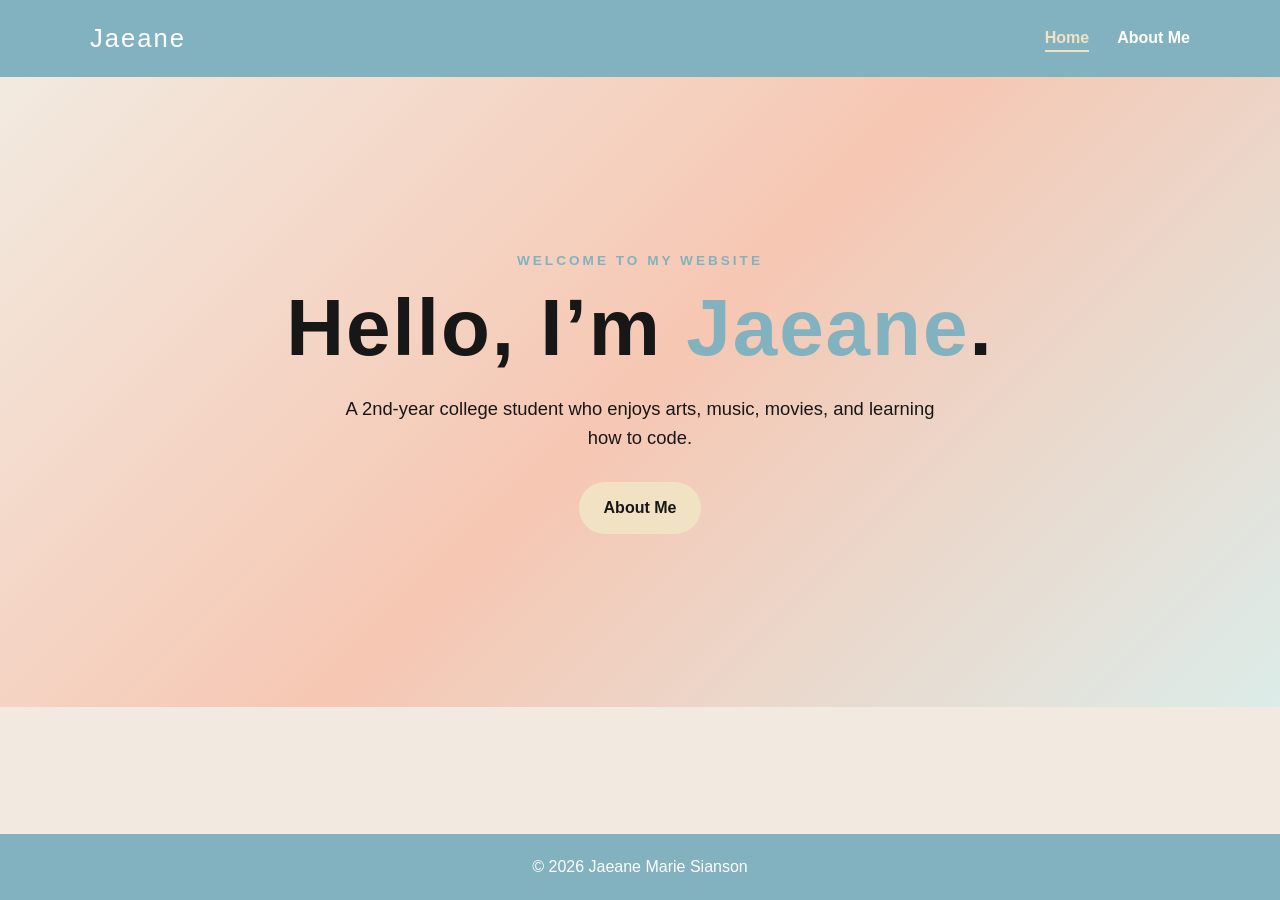
<file: index.html>
<!DOCTYPE html>
<html lang="en">
<head>
  <meta charset="UTF-8">
  <meta name="viewport" content="width=device-width, initial-scale=1.0">
  <title>Jaeane Marie Sianson | Home</title>
  <link rel="stylesheet" href="./style.css">
</head>
<body>

  <header>
    <nav class="navbar">
      <a href="./index.html" class="logo">Jaeane</a>

      <div class="links">
        <a href="./index.html" class="active">Home</a>
        <a href="./about.html">About Me</a>
      </div>
    </nav>
  </header>

  <main>
    <section class="hero">
      <div class="hero-content">
        <p class="eyebrow">WELCOME TO MY WEBSITE</p>

        <h1>Hello, I’m <span>Jaeane</span>.</h1>

        <p class="intro">
          A 2nd-year college student who enjoys arts, music, movies,
          and learning how to code.
        </p>

        <a href="./about.html" class="main-button">About Me</a>
      </div>
    </section>
  </main>

  <footer>
    <p>&copy; 2026 Jaeane Marie Sianson</p>
  </footer>

</body>
</html>
</file>
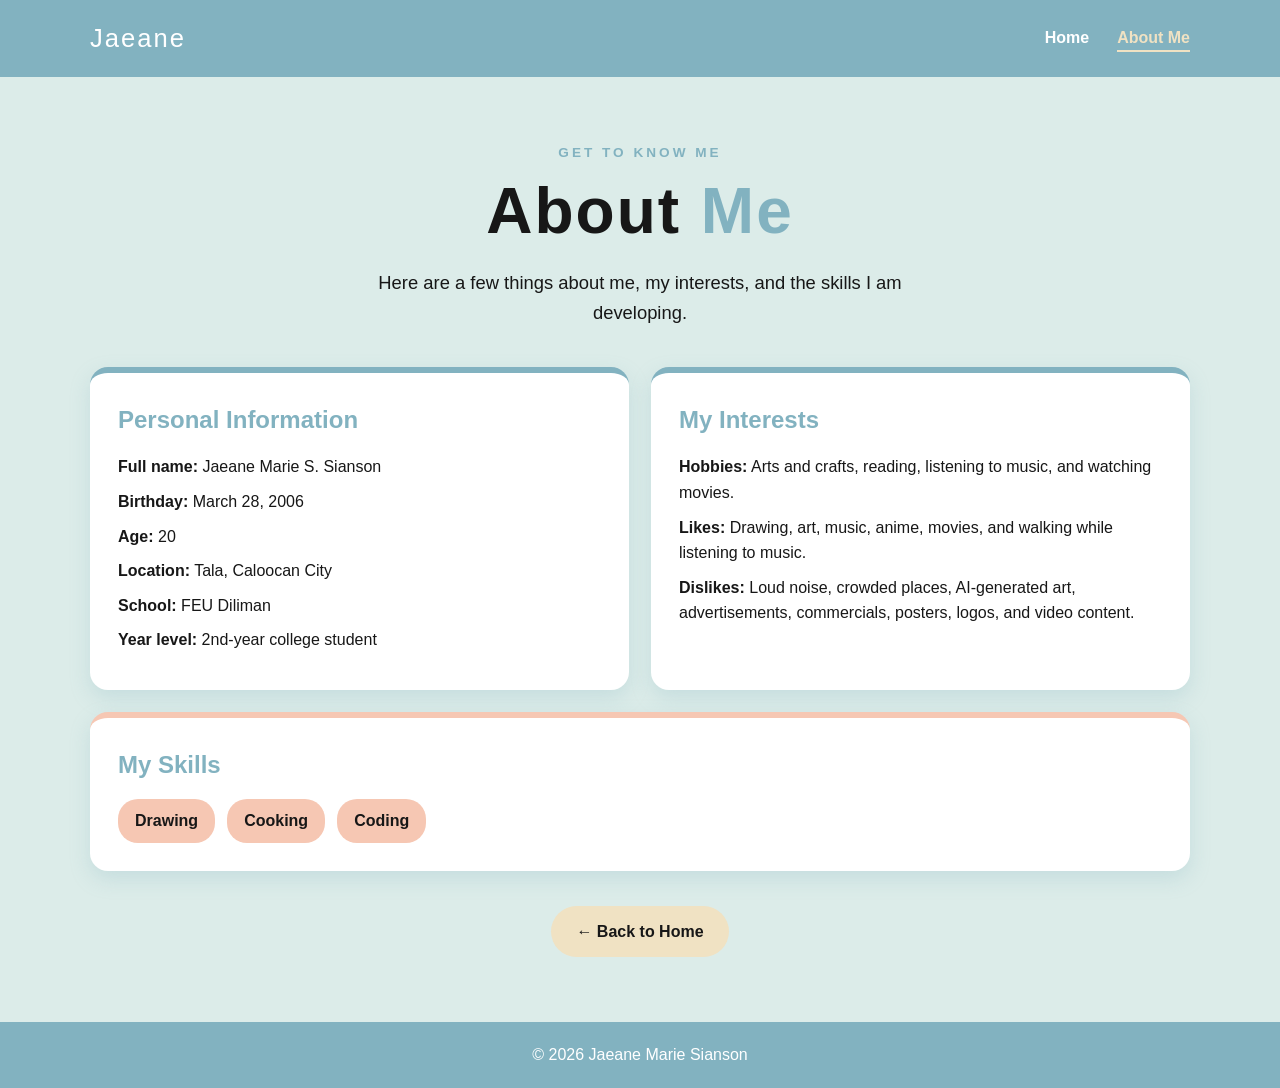
<file: about.html>
<!DOCTYPE html>
<html lang="en">
<head>
  <meta charset="UTF-8">
  <meta name="viewport" content="width=device-width, initial-scale=1.0">
  <title>About Me | Jaeane Marie Sianson</title>
  <link rel="stylesheet" href="./style.css">
</head>
<body>

  <header>
    <nav class="navbar">
      <a href="./index.html" class="logo">Jaeane</a>

      <div class="links">
        <a href="./index.html">Home</a>
        <a href="./about.html" class="active">About Me</a>
      </div>
    </nav>
  </header>

  <main class="about-page">

    <section class="about-header">
      <p class="eyebrow">GET TO KNOW ME</p>

      <h1>About <span>Me</span></h1>

      <p>
        Here are a few things about me, my interests,
        and the skills I am developing.
      </p>
    </section>

    <section class="about-flex">

      <article class="info-card">
        <h2>Personal Information</h2>

        <p><strong>Full name:</strong> Jaeane Marie S. Sianson</p>
        <p><strong>Birthday:</strong> March 28, 2006</p>
        <p><strong>Age:</strong> 20</p>
        <p><strong>Location:</strong> Tala, Caloocan City</p>
        <p><strong>School:</strong> FEU Diliman</p>
        <p><strong>Year level:</strong> 2nd-year college student</p>
      </article>

      <article class="info-card">
        <h2>My Interests</h2>

        <p>
          <strong>Hobbies:</strong>
          Arts and crafts, reading, listening to music,
          and watching movies.
        </p>

        <p>
          <strong>Likes:</strong>
          Drawing, art, music, anime, movies,
          and walking while listening to music.
        </p>

        <p>
          <strong>Dislikes:</strong>
          Loud noise, crowded places, AI-generated art,
          advertisements, commercials, posters, logos,
          and video content.
        </p>
      </article>

      <article class="info-card highlight-card">
        <h2>My Skills</h2>

        <div class="skill-list">
          <span>Drawing</span>
          <span>Cooking</span>
          <span>Coding</span>
        </div>
      </article>

    </section>

    <a href="./index.html" class="back-button">← Back to Home</a>

  </main>

  <footer>
    <p>&copy; 2026 Jaeane Marie Sianson</p>
  </footer>

</body>
</html>
</file>
<file: style.css>
:root {
  --yellow: #f0e2c3;
  --blue-light: #dcece9;
  --cream: #f2eae0;
  --peach: #f6c7b3;
  --blue-green: #c3dedd;
  --blue: #82b2c0;
  --dark: #171717;
  --white: #ffffff;
}

* {
  box-sizing: border-box;
  margin: 0;
  padding: 0;
}

body {
  min-height: 100vh;
  display: flex;
  flex-direction: column;
  font-family: "Trebuchet MS", Arial, sans-serif;
  line-height: 1.6;
  color: var(--dark);
  background: var(--cream);
}

header {
  background: var(--blue);
  padding: 18px 7%;
}

.navbar {
  max-width: 1100px;
  margin: auto;
  display: flex;
  justify-content: space-between;
  align-items: center;
  gap: 25px;
}

.logo {
  color: var(--white);
  font-family: "Arial Black", Arial, sans-serif;
  font-size: 1.6rem;
  text-decoration: none;
  letter-spacing: 2px;
}

.links {
  display: flex;
  gap: 28px;
}

.links a {
  color: var(--white);
  font-weight: bold;
  text-decoration: none;
}

.links a:hover,
.links a.active {
  color: var(--yellow);
  border-bottom: 2px solid var(--yellow);
}

main {
  flex: 1;
}

.hero {
  min-height: 70vh;
  display: flex;
  justify-content: center;
  align-items: center;
  text-align: center;
  padding: 70px 7%;
  background: linear-gradient(
    135deg,
    var(--cream),
    var(--peach),
    var(--blue-light)
  );
}

.hero-content {
  max-width: 720px;
}

.eyebrow {
  color: var(--blue);
  font-size: 0.85rem;
  font-weight: bold;
  letter-spacing: 3px;
  margin-bottom: 12px;
}

h1 {
  font-family: "Arial Black", Arial, sans-serif;
  font-size: clamp(2.5rem, 7vw, 5rem);
  line-height: 1.1;
  letter-spacing: 2px;
  margin-bottom: 22px;
}

h1 span {
  color: var(--blue);
}

.intro,
.about-header > p:last-child {
  font-size: 1.15rem;
  margin: 0 auto 30px;
  max-width: 620px;
}

.main-button,
.back-button {
  display: inline-block;
  padding: 13px 25px;
  border-radius: 30px;
  color: var(--dark);
  background: var(--yellow);
  font-weight: bold;
  text-decoration: none;
}

.main-button:hover,
.back-button:hover {
  color: var(--white);
  background: var(--blue);
}

.about-page {
  padding: 65px 7%;
  background: var(--blue-light);
}

.about-header {
  max-width: 800px;
  margin: 0 auto 40px;
  text-align: center;
}

.about-header h1 {
  font-size: clamp(2.4rem, 6vw, 4rem);
}

.about-flex {
  max-width: 1100px;
  margin: auto;
  display: flex;
  flex-wrap: wrap;
  gap: 22px;
}

.info-card {
  flex: 1 1 450px;
  padding: 28px;
  border-radius: 18px;
  background: var(--white);
  border-top: 6px solid var(--blue);
  box-shadow: 0 8px 20px rgba(130, 178, 192, 0.25);
}

.info-card h2 {
  color: var(--blue);
  margin-bottom: 15px;
}

.info-card p {
  margin: 9px 0;
}

.highlight-card {
  flex-basis: 100%;
  border-top-color: var(--peach);
}

.skill-list {
  display: flex;
  flex-wrap: wrap;
  gap: 12px;
}

.skill-list span {
  padding: 9px 17px;
  border-radius: 20px;
  color: var(--dark);
  background: var(--peach);
  font-weight: bold;
}

.back-button {
  display: block;
  width: fit-content;
  margin: 35px auto 0;
}

footer {
  padding: 20px;
  color: var(--white);
  background: var(--blue);
  text-align: center;
}

@media (max-width: 650px) {
  .navbar {
    flex-direction: column;
  }

  .links {
    gap: 18px;
  }

  .info-card {
    flex-basis: 100%;
  }
}
</file>
